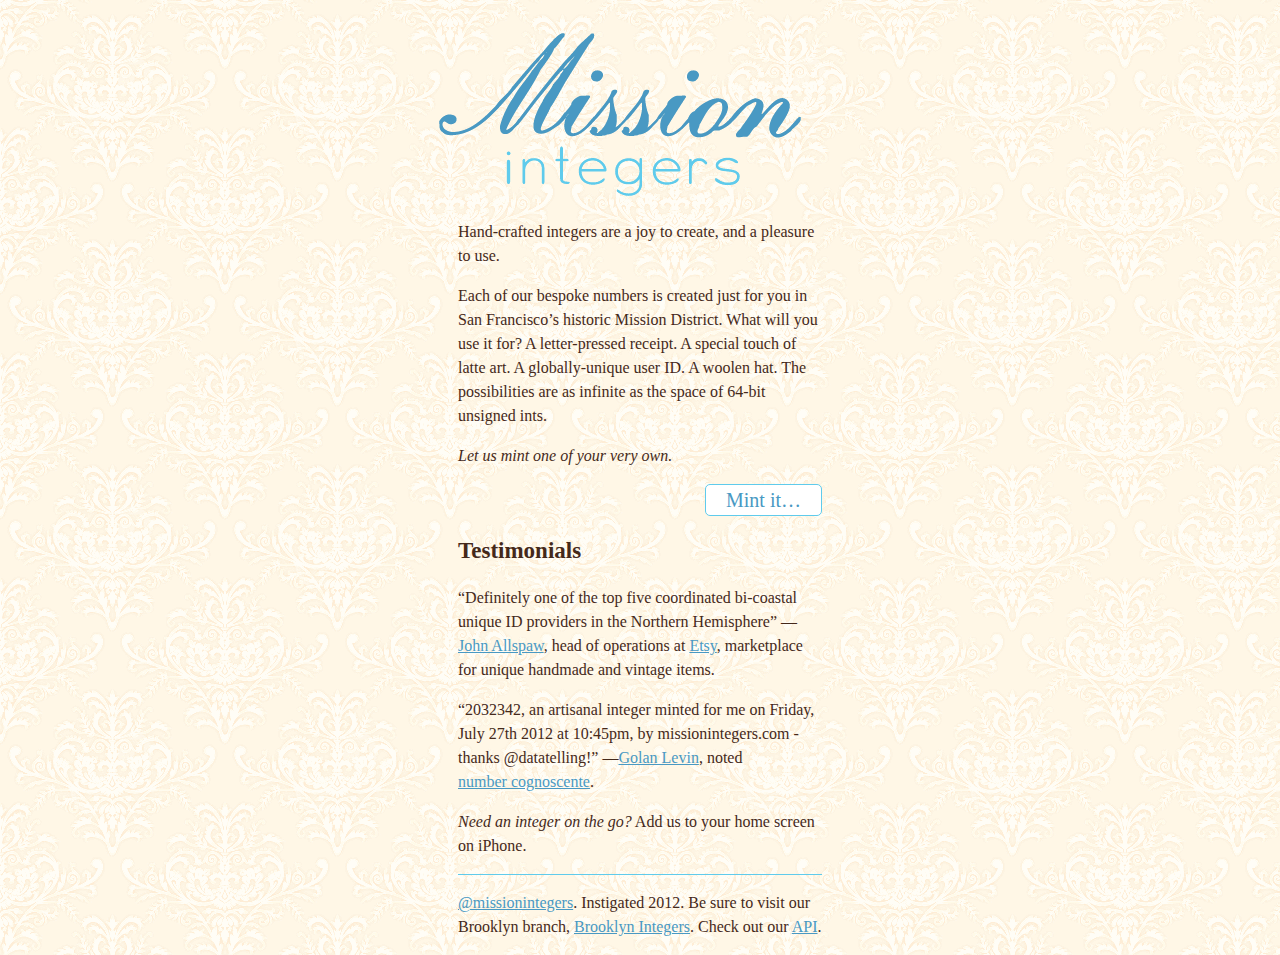
<file: index.html>
<!DOCTYPE html>
<html lang="en">
<head>
	<meta charset="utf-8" />
	<title>Mission Integers</title>
    <link rel="apple-touch-icon" href="icon.png">
    <link rel="stylesheet" type="text/css" href="style.css" media="all">
    <link rel="stylesheet" type="text/css" href="narrow.css" media="only screen and (max-device-width: 400px)">
    <meta name="viewport" content="width = device-width, initial-scale = 1.0">
    <meta name="apple-mobile-web-app-capable" content="yes">
</head>
<body>

    <h1><img src="logo.png" width="364" height="166" alt="Mission Integers"></h1>

    <p>Hand-crafted integers are a joy to create, and a pleasure to use.</p>
    <p>Each of our bespoke numbers is created just for you in San Francisco’s historic Mission District. What will you use it for? A letter-pressed receipt. A special touch of latte art. A globally-unique user ID. A woolen hat. The possibilities are as infinite as the space of 64-bit unsigned ints.</p>
    <p><i>Let us mint one of your very own.</i></p>
    
    <form method="post" action="next-int">
        <p style="text-align: right">
        <input type="submit" name="action" value="Mint it…" />
        </p>
    </form>
    
    <h3>Testimonials</h3>
    
    <p>“Definitely one of the top five coordinated <span class="unit">bi-coastal</span> unique ID providers in the Northern Hemisphere” —<a href="http://www.kitchensoap.com">John Allspaw</a>, head of operations at <a href="http://etsy.com">Etsy</a>, marketplace for unique handmade and vintage items.</p>
    <p>“2032342, an artisanal integer minted for me on Friday, July 27th 2012 at 10:45pm, by missionintegers.com - thanks @datatelling!” —<a href="https://twitter.com/golan/status/229090773700849665">Golan Levin</a>, noted <a href="http://www.turbulence.org/Works/nums/">number cognoscente</a>.</p>

    <p><i>Need an integer on the go?</i> Add us to your home screen on iPhone.</p>

    <p id="footer"><a href="http://twitter.com/missionintegers">@missionintegers</a>. Instigated 2012. Be sure to visit our Brooklyn branch, <a href="http://brooklynintegers.com">Brooklyn Integers</a>. Check out our <a href="api.html">API</a>.</p>

</body>
</html>
</file>
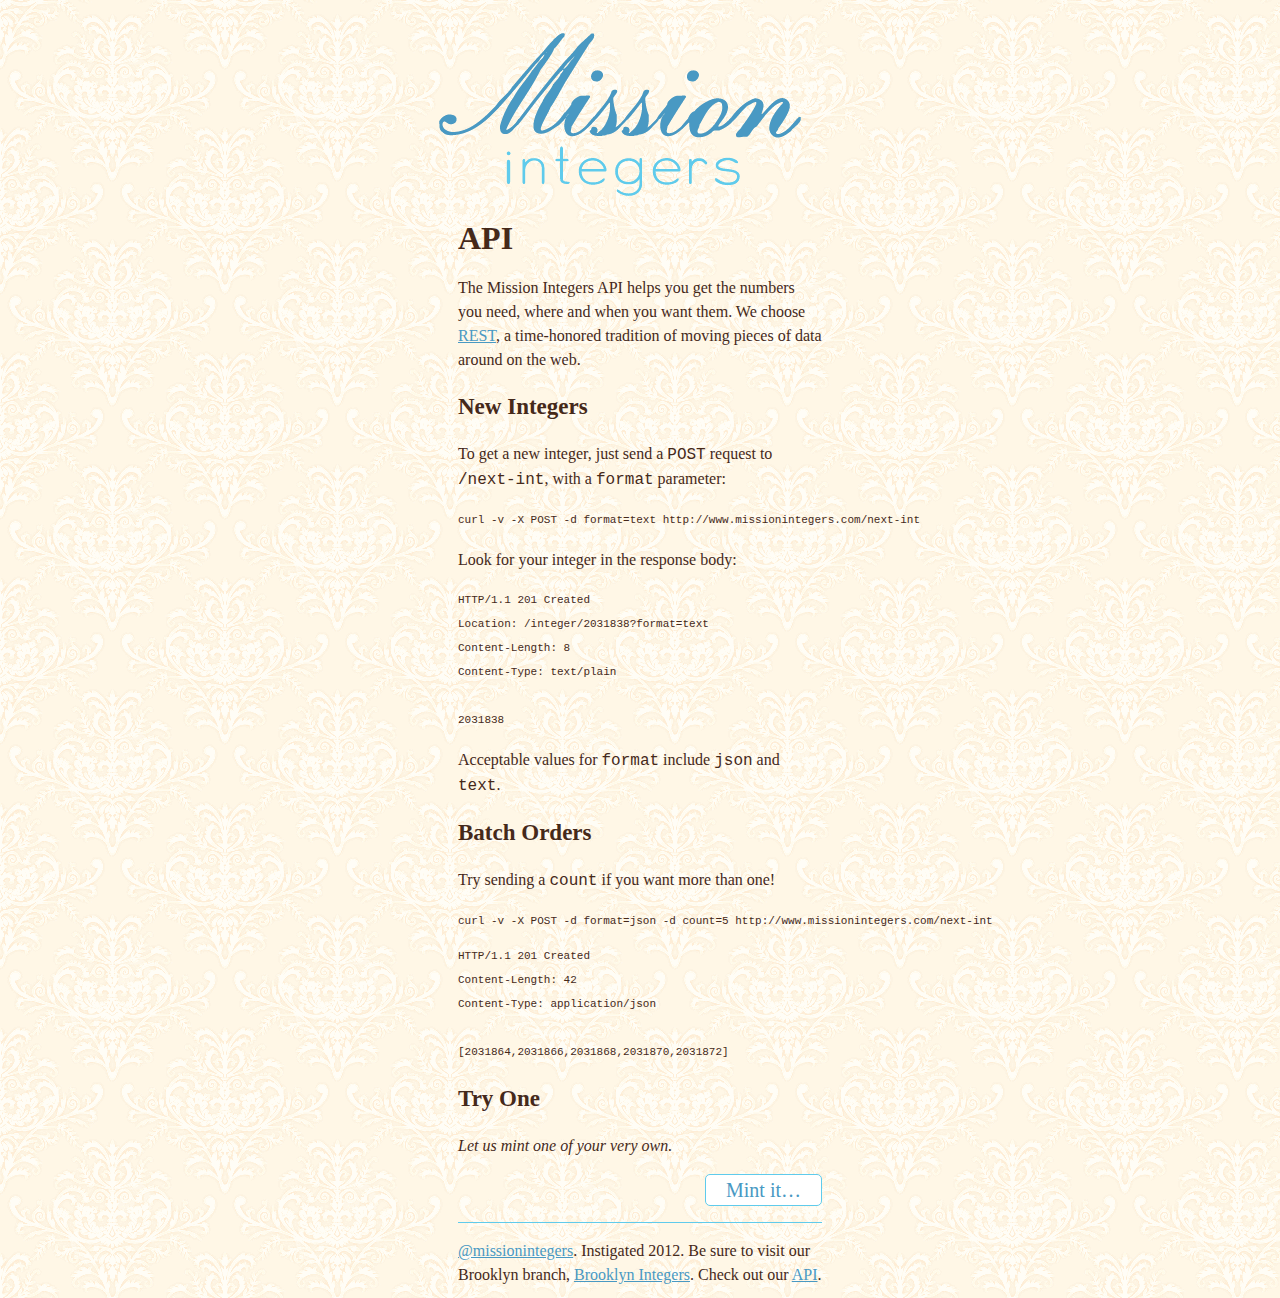
<file: api.html>
<!DOCTYPE html>
<html lang="en">
<head>
	<meta charset="utf-8" />
	<title>API (Mission Integers)</title>
    <link rel="apple-touch-icon" href="icon.png">
    <link rel="stylesheet" type="text/css" href="style.css" media="all">
    <link rel="stylesheet" type="text/css" href="narrow.css" media="only screen and (max-device-width: 400px)">
    <meta name="viewport" content="width = device-width, initial-scale = 1.0">
    <meta name="apple-mobile-web-app-capable" content="yes">
</head>
<body>

    <h1><a href="./"><img src="logo.png" width="364" height="166" alt="Mission Integers"></a></h1>

    <h2>API</h2>
    <p>The Mission Integers API helps you get the numbers you need, where and when you want them. We choose <a href="http://en.wikipedia.org/wiki/Representational_state_transfer">REST</a>, a time-honored tradition of moving pieces of data around on the web.</p>

    <h3>New Integers</h3>
    <p>To get a new integer, just send a <code>POST</code> request to <code>/next-int</code>, with a <code>format</code> parameter:</p>
    <pre>curl -v -X POST -d format=text http://www.missionintegers.com/next-int</pre>
    <p>Look for your integer in the response body:</p>
    <pre>HTTP/1.1 201 Created
Location: /integer/2031838?format=text
Content-Length: 8
Content-Type: text/plain

2031838</pre>
    <p>Acceptable values for <code>format</code> include <samp>json</samp> and <samp>text</samp>.</p>

    <h3>Batch Orders</h3>
    <p>Try sending a <code>count</code> if you want more than one!</p>
    <pre>curl -v -X POST -d format=json -d count=5 http://www.missionintegers.com/next-int</pre>
    <pre>HTTP/1.1 201 Created
Content-Length: 42
Content-Type: application/json

[2031864,2031866,2031868,2031870,2031872]</pre>

    <h3>Try One</h3>
    <p><i>Let us mint one of your very own.</i></p>
    
    <form method="post" action="next-int">
        <p style="text-align: right">
        <input type="submit" name="action" value="Mint it…" />
        </p>
    </form>

    <p id="footer"><a href="http://twitter.com/missionintegers">@missionintegers</a>. Instigated 2012. Be sure to visit our Brooklyn branch, <a href="http://brooklynintegers.com">Brooklyn Integers</a>. Check out our <a href="api.html">API</a>.</p>

</body>
</html>
</file>
<file: style.css>
body
{
    background-color: #fff7e6;
    background-image: url(wallpaper.png);
    background-repeat: repeat;

    margin: 32px auto 0 auto;
    width: 364px;
    color: #45291a;
    font-size: 16px;
    line-height: 24px;
}

h1 img
{
    position: relative;
    left: -20px;
}

h2 { font-size: 32px }
h3 { font-size: 23px }

#integer h2
{
    font-size: 64px;
    font-family: Georgia, Palatino, serif;
    color: #444;
}

#integer * { text-align: center }

.unit { white-space: nowrap }

body, input[type=submit]
{
    font-family: Palatino, Georgia, serif;
}

a, a:link
{
    white-space: nowrap;
	color: #4999c3;
}

p
{
    margin-top: 1em;
    margin-bottom: 1em;
}

pre
{
    font-size: 11px;
}

p#footer
{
    border-top: 1px solid #5fcbec;
    padding-top: 1em;
}

input[type=submit]
{
	cursor: pointer;
	padding: 0 1em;
	border-radius: 5px;
	border: 1px solid #5fcbec;
	background-color: #fff;
	color: #4999c3;

	font-size: 20px;
	line-height: 30px;
}
</file>
<file: narrow.css>
body
{
    width: 280px;
}

h1 img
{
    width: 280px;
    height: 128px;
    left: 0px;
}

#integer h2
{
    font-size: 45px
}
</file>
